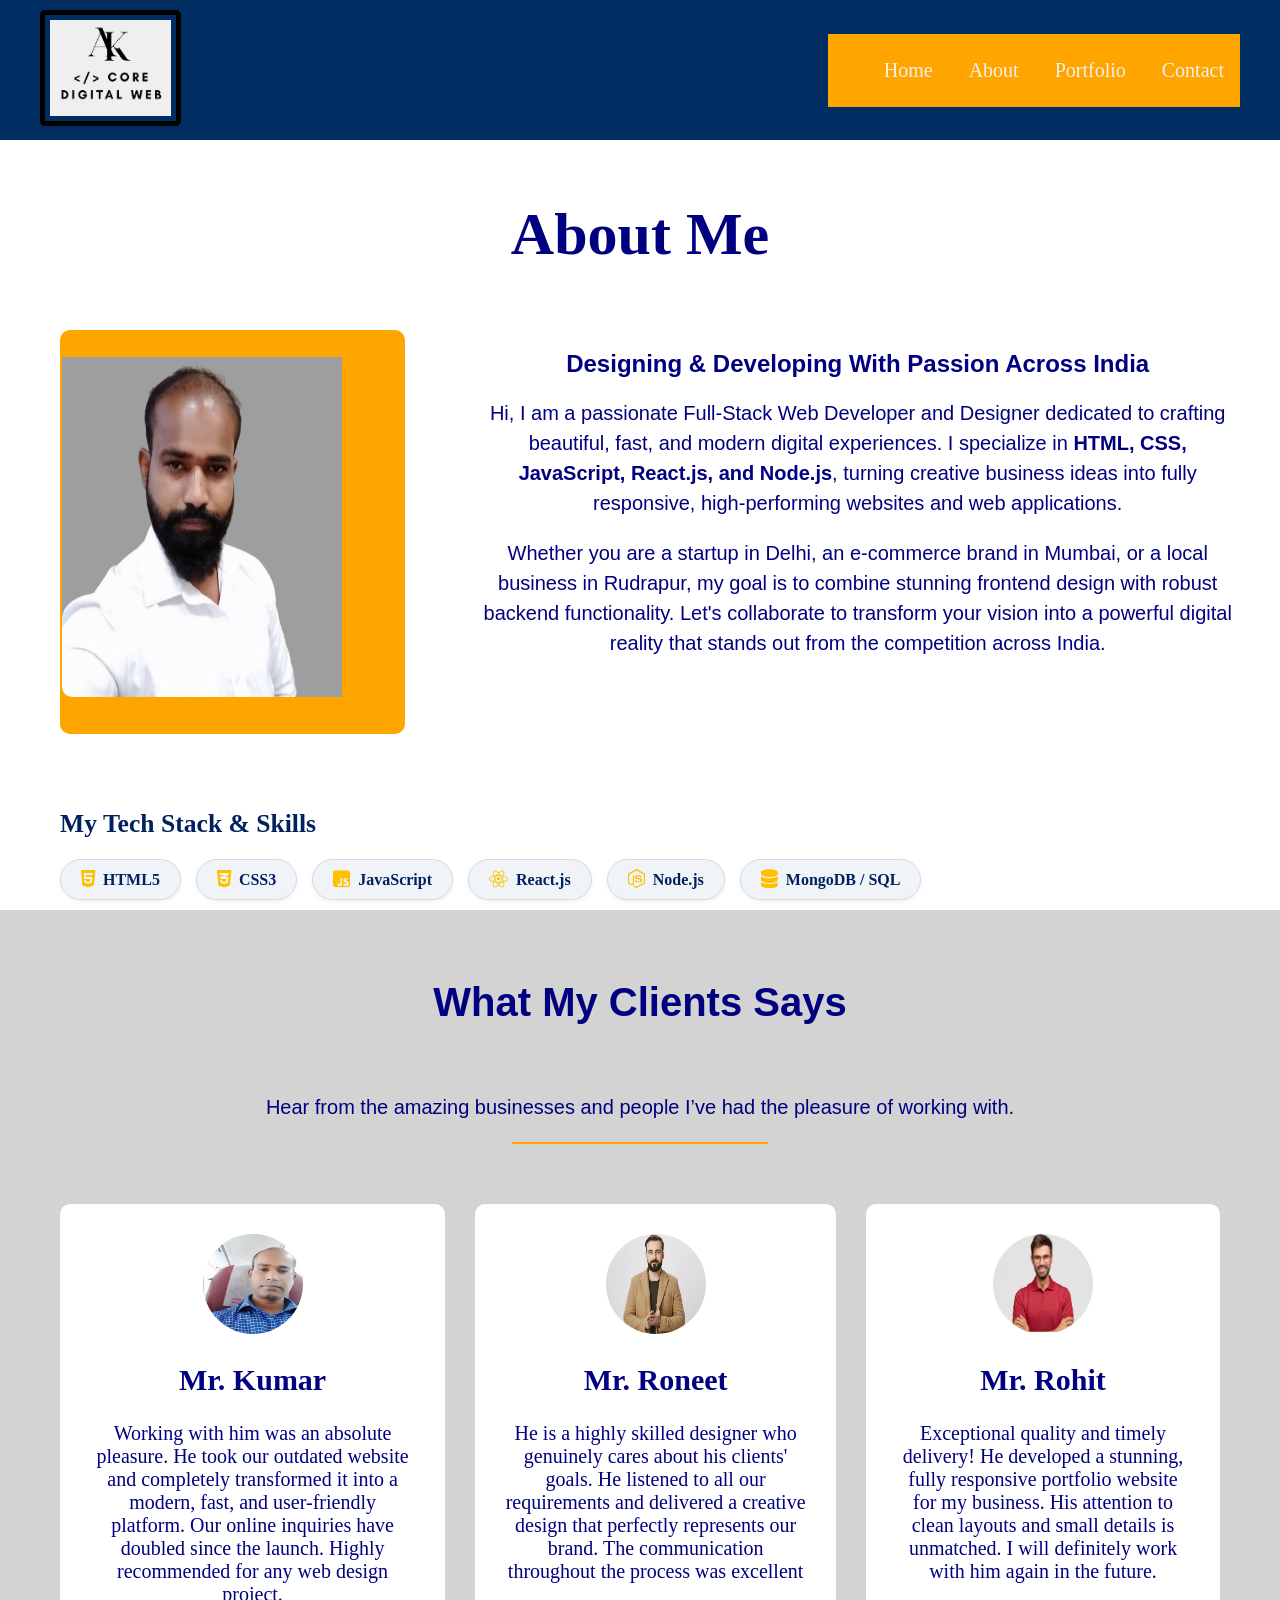
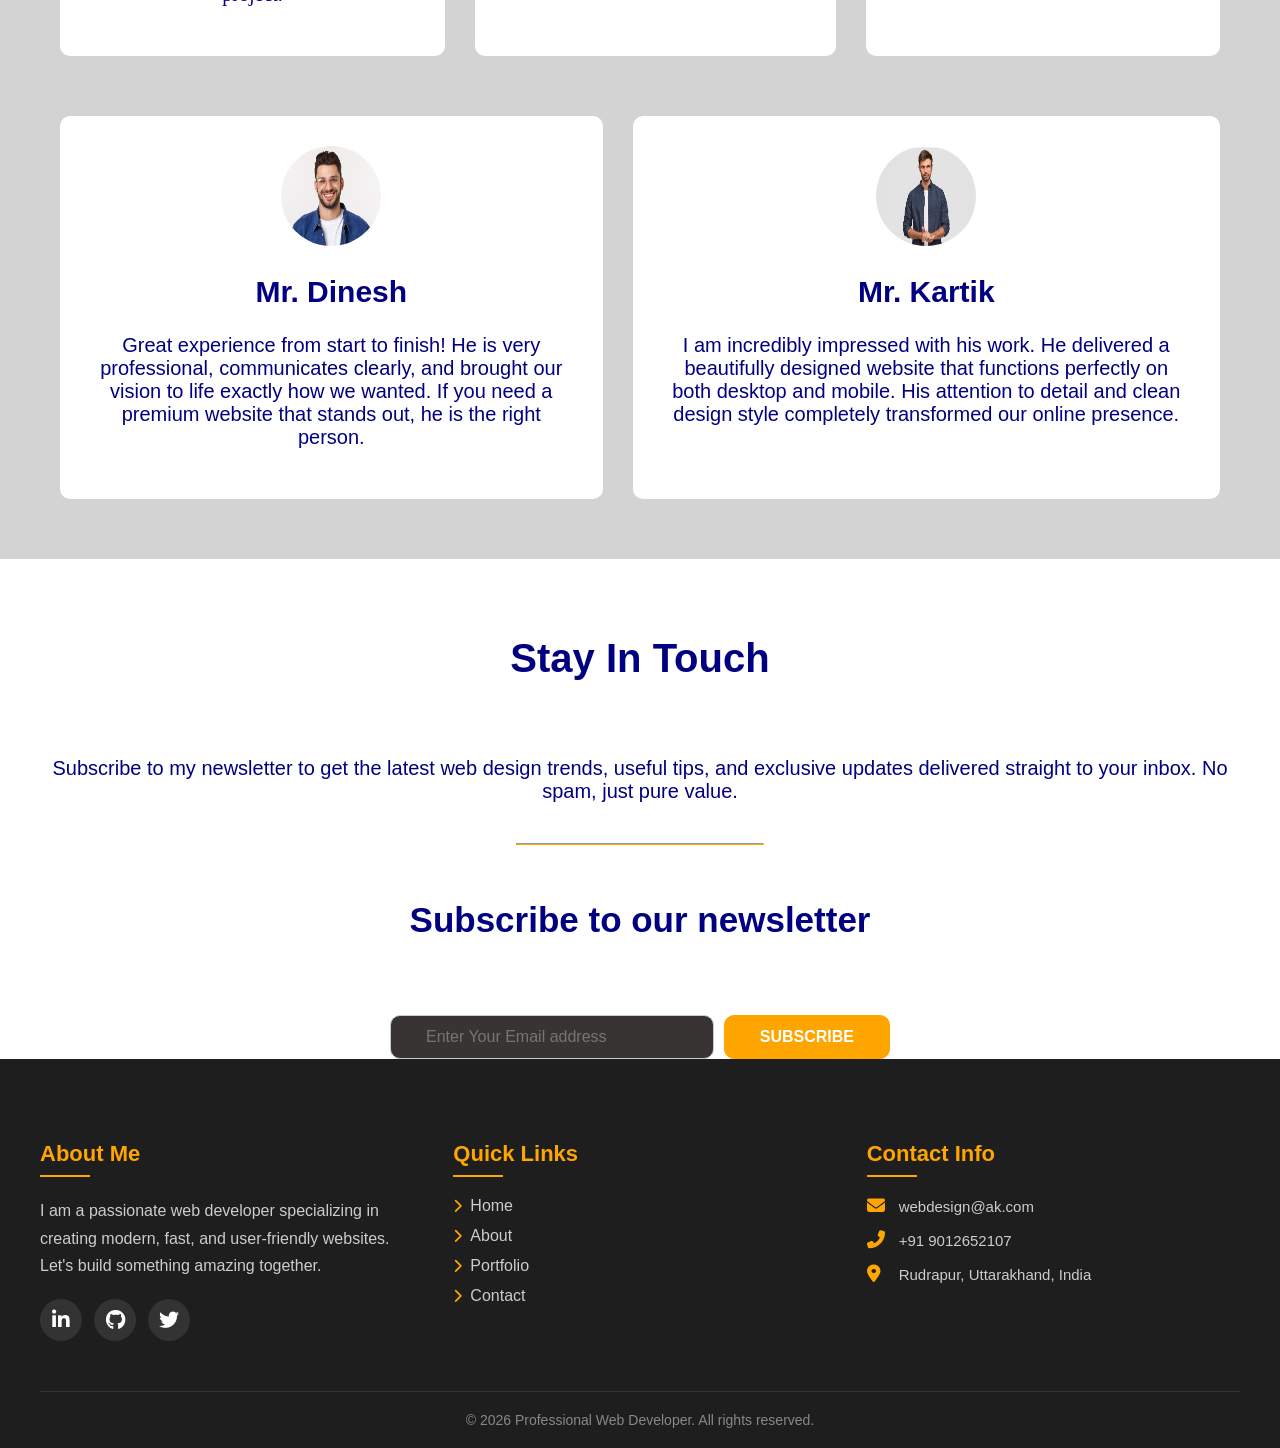
<file: about.html>
<!DOCTYPE html>
<html lang="en">
<head>
    <meta charset="UTF-8">
    <meta name="viewport" content="width=device-width, initial-scale=1.0">
  <title>Professional Web Developer & Designer India | AK Core Digital Web</title>
    <link rel="stylesheet" href="about.css">
    <link
      rel="stylesheet"
      href="https://cdnjs.cloudflare.com/ajax/libs/font-awesome/6.5.1/css/all.min.css"
      integrity="sha512-DTOQO9RWCH3ppGqcWaEA1BIZOC6xxalwEsw9c2QQeAIftl+Vegovlnee1c9QX4TctnWMn13TZye+giMm8e2LwA=="
      crossorigin="anonymous"
      referrerpolicy="no-referrer"
    />
</head>
<body>
     <div class="nav">
         <div class="navbar" style="display: flex; justify-content: space-between; align-items: center; background-color: #002d62; padding: 10px 40px;">
             <div class="logo">
                <img src="images/logo.png" alt="core digital web" width="121px">
            </div>

            <ul class="items">
              <li class="item"><a href="index.html">Home</a></li>
              <li class="item"><a href="about.html">About</a></li>
              <li class="item"><a href="portfolio.html">Portfolio</a></li>
              <li class="item"><a href="contact.html">Contact</a></li>
             
            </ul>
        </div>
                               <!-- this is starting about page structure here -->
        <div class="about">
            <h1>About Me</h1>
        </div>
        <section class="aboutme">
             <div class="about-flex-wrapper">
        <div class="mypic">
           <img src="images/developer.png" alt="me" width="121px">
          
        </div>
 <div class="world">
<h2>Designing & Developing With Passion Across India</h2>

<p>
    Hi, I am a passionate Full-Stack Web Developer and Designer dedicated to crafting beautiful, fast, and modern digital experiences. 
    I specialize in <strong>HTML, CSS, JavaScript, React.js, and Node.js</strong>, turning creative business ideas into fully responsive, high-performing websites and web applications.
</p>

<p>
    Whether you are a startup in Delhi, an e-commerce brand in Mumbai, or a local business in Rudrapur, my goal is to combine stunning frontend design with robust backend functionality. 
    Let's collaborate to transform your vision into a powerful digital reality that stands out from the competition across India.
</p>
</div>

           
            
        </div>

<div class="skills-container">
    <h3 class="skills-title">My Tech Stack & Skills</h3>
    <div class="skills-list">
        <span class="skill-badge"><i class="fab fa-html5"></i> HTML5</span>
        <span class="skill-badge"><i class="fab fa-css3-alt"></i> CSS3</span>
        <span class="skill-badge"><i class="fab fa-js-square"></i> JavaScript</span>
        <span class="skill-badge"><i class="fab fa-react"></i> React.js</span>
        <span class="skill-badge"><i class="fab fa-node-js"></i> Node.js</span>
        <span class="skill-badge"><i class="fas fa-database"></i> MongoDB / SQL</span>
    </div>
</div>
                

    </section>

                 
                          <!-- this is my clints list -->
                <div class="clints">
                    <h1>What My Clients Says</h1>
                    <p>Hear from the amazing businesses and people I’ve had the pleasure of working with.</p>
                     <hr>
                    </div>
                    <section class="gallrey">
                        <div class="card">
                            <div class="pic">
                                <img src="images/iam.jpg.png" alt="human" width="121px">
                            </div>
                            <h1>Mr. Kumar</h1>
                            <p>Working with him was an absolute pleasure. He took our outdated website and completely transformed it into a modern, fast, and user-friendly platform. Our online inquiries have doubled since the launch. Highly recommended for any web design project.</p>
                        </div>
                        <div class="card">
                            <div class="pic">
                                <img src="images/man2.jpg.png" alt="human" width="121px">
                            </div>
                            <h1>Mr. Roneet</h1>
                            <p>He is a highly skilled designer who genuinely cares about his clients' goals. He listened to all our requirements and delivered a creative design that perfectly represents our brand. The communication throughout the process was excellent</p>
                        </div>
                         <div class="card">
                            <div class="pic">
                                <img src="images/man3.jpg.png" alt="human" width="121px">
                            </div>
                            <h1>Mr. Rohit</h1>
                            <p>Exceptional quality and timely delivery! He developed a stunning, fully responsive portfolio website for my business. His attention to clean layouts and small details is unmatched. I will definitely work with him again in the future.</p>
                        </div>
                    </section>
                    <section class="service">
                        <div class="cards">
                            <div class="cl">
                                <img src="images/man4.jpg.png" alt="human" width="121px">
                            </div>
                            <h1>Mr. Dinesh</h1>
                            <p>Great experience from start to finish! He is very professional, communicates clearly, and brought our vision to life exactly how we wanted. If you need a premium website that stands out, he is the right person.</p>
                        </div>
                        <div class="cards">
                            <div class="cl">
                                <img src="images/man1.jpg.png" alt="human" width="121px">
                            </div>
                            <h1>Mr. Kartik</h1>
                            <p>I am incredibly impressed with his work. He delivered a beautifully designed website that functions perfectly on both desktop and mobile. His attention to detail and clean design style completely transformed our online presence.</p>
                        </div>
                    </section>
                                
  <div class="news">
    <h1>Stay In Touch</h1>
    <p>Subscribe to my newsletter to get the latest web design trends, useful tips, and exclusive updates delivered straight to your inbox. No spam, just pure value.</p>
    <hr>
    <h3>Subscribe to our newsletter</h3>
</div>
   
    <div class="subscribe">
    <form action="https://formsubmit.co/ajax/a37488740@gmail.com" method="post" class="cubscribe-form" id="subscribeForm">
        <input type="hidden" name="_captcha" value="false" />
        <input type="hidden" name="_subject" value="New Newsletter Subscription!" />
        <div class="input-group">
            <input type="email" name="sub_email" placeholder="Enter Your Email address" required>
        </div>
        <div class="sub-btn-wrapper">
            <input type="submit" value="SUBSCRIBE">
        </div>
        <div id="subMessage" class="form-message"></div>
    </form>
     </div>

    <!-- ===== FOOTER ===== -->
    <footer class="footer">
      <div class="footer-container">
        <!-- Column 1: About -->
        <div class="footer-column">
          <h3>About Me</h3>
          <p>I am a passionate web developer specializing in creating modern, fast, and user-friendly websites. Let's build something amazing together.</p>
          <div class="social-icons">
            <a href="#" aria-label="LinkedIn"><i class="fab fa-linkedin-in"></i></a>
            <a href="#" aria-label="GitHub"><i class="fab fa-github"></i></a>
            <a href="#" aria-label="Twitter"><i class="fab fa-twitter"></i></a>
          </div>
        </div>

        <!-- Column 2: Quick Links -->
        <div class="footer-column">
          <h3>Quick Links</h3>
          <ul class="footer-links">
            <li><a href="index.html"><i class="fas fa-chevron-right"></i> Home</a></li>
            <li><a href="about.html"><i class="fas fa-chevron-right"></i> About</a></li>
            <li><a href="portfolio.html"><i class="fas fa-chevron-right"></i>Portfolio</a></li>
            <li><a href="contact.html"><i class="fas fa-chevron-right"></i> Contact</a></li>
          </ul>
        </div>

        <!-- Column 3: Contact Info -->
        <div class="footer-column">
          <h3>Contact Info</h3>
          <ul class="contact-info">
            <li><i class="fas fa-envelope"></i> <a href="mailto:webdesign.akrudrapurrealestate.in">webdesign@ak.com</a></li>
            <li><i class="fas fa-phone-alt"></i> <a href="tel:+919012652107">+91 9012652107</a></li>
            <li><i class="fas fa-map-marker-alt"></i> Rudrapur, Uttarakhand, India</li>
          </ul>
        </div>
      </div>

      <div class="footer-bottom">
        <p>&copy; 2026 Professional Web Developer. All rights reserved.</p>
      </div>
    </footer>
    <script src="script.js"></script>
</body>
</html>
</file>
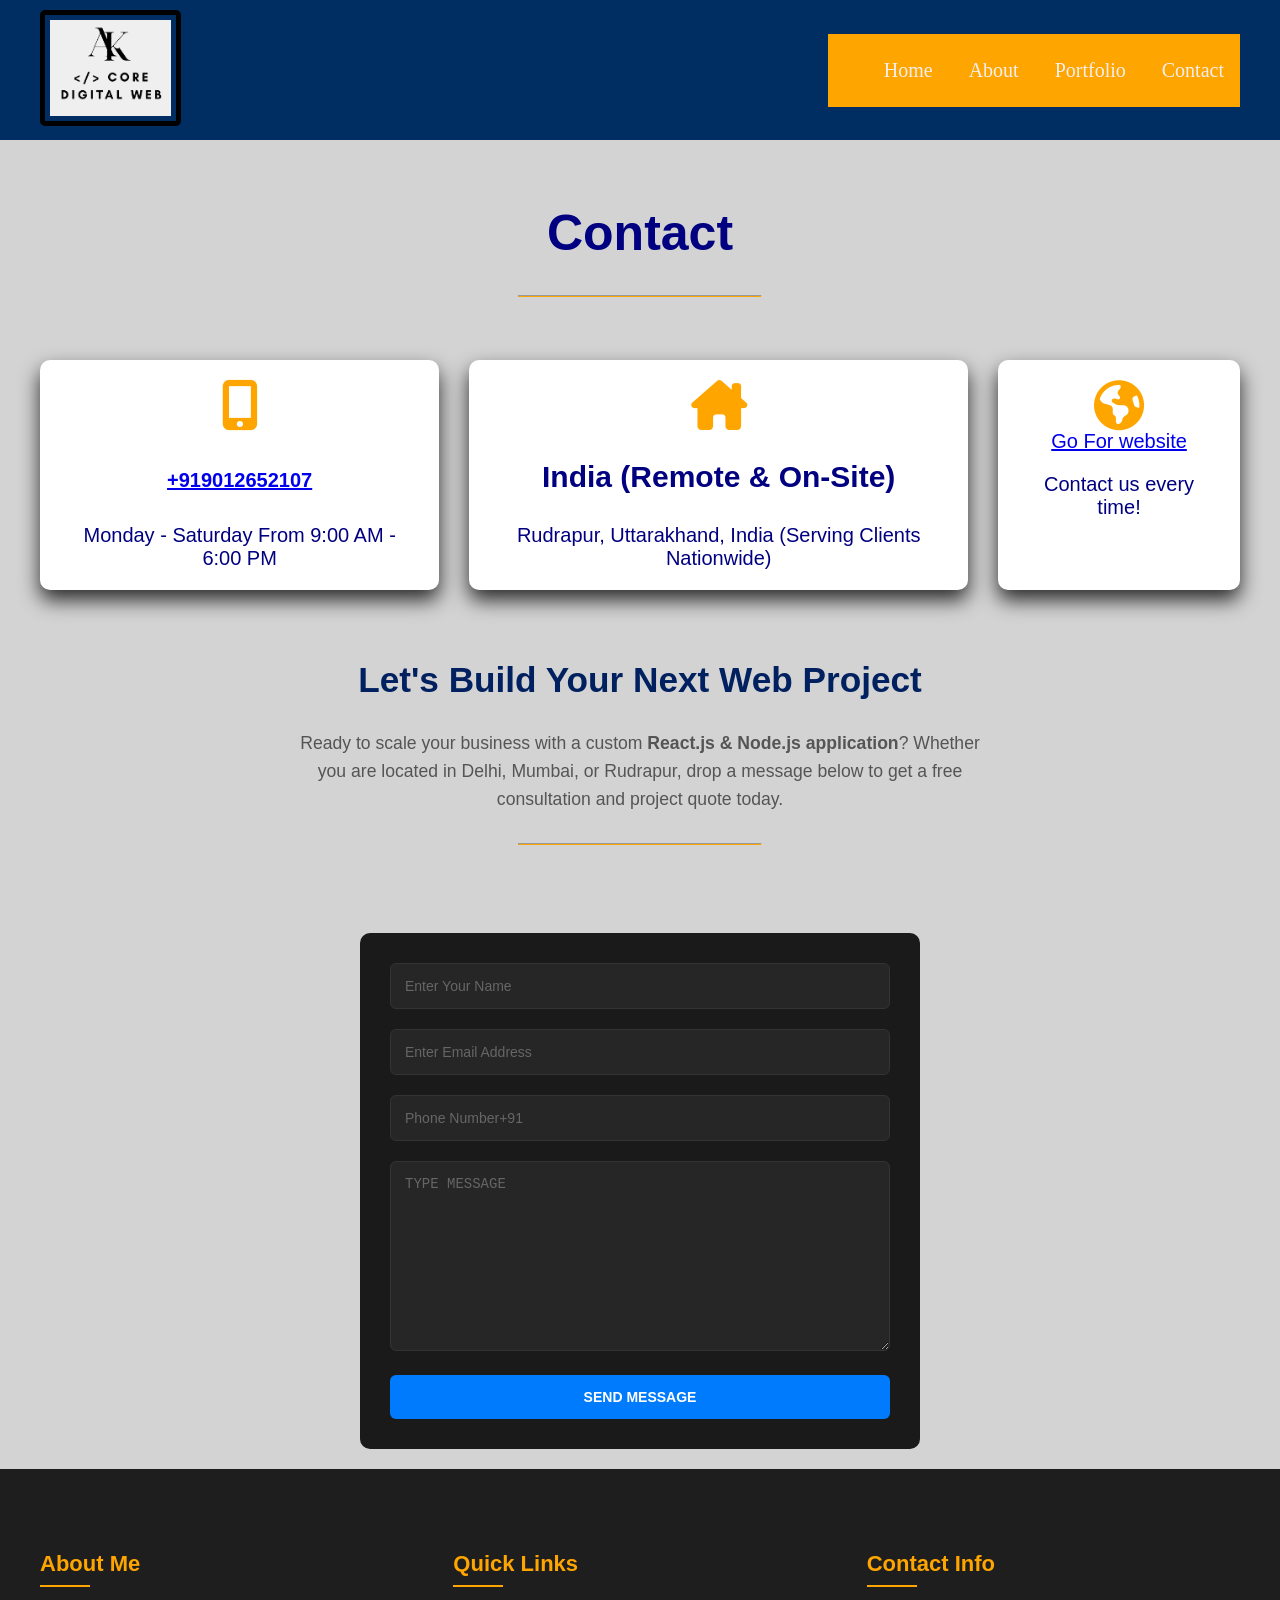
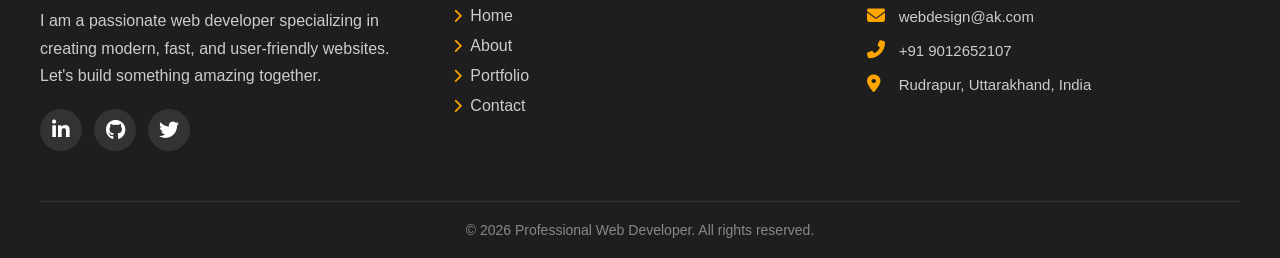
<file: contact.html>
<!doctype html>
<html lang="en">
  <head>
    <meta charset="UTF-8" />
    <meta name="viewport" content="width=device-width, initial-scale=1.0" />
   <title>Professional Web Developer & Designer India | AK Core Digital Web</title>
    <link rel="stylesheet" href="contact.css" />

    <link
      rel="stylesheet"
      href="https://cdnjs.cloudflare.com/ajax/libs/font-awesome/6.5.1/css/all.min.css"
      integrity="sha512-DTOQO9RWCH3ppGqcWaEA1BIZOC6xxalwEsw9c2QQeAIftl+Vegovlnee1c9QX4TctnWMn13TZye+giMm8e2LwA=="
      crossorigin="anonymous"
      referrerpolicy="no-referrer"
    />
  </head>
  <body>
    <div
      class="navbar"
      style="
        display: flex;
        justify-content: space-between;
        align-items: center;
        background-color: #002d62;
        padding: 10px 40px;
      "
    >
      <div class="logo">
        <img src="images/logo.png" alt="core digital web" width="121px" />
      </div>
      <ul class="items">
        <li class="item"><a href="index.html">Home</a></li>
        <li class="item"><a href="about.html">About</a></li>
        <li class="item"><a href="portfolio.html">Portfolio</a></li>
        <li class="item"><a href="contact.html">Contact</a></li>
      </ul>
    </div>
    <div class="contact">
      <h1>Contact</h1>
      <hr />
    </div>
    <!-- contact details & address with icon -->

    <section class="dev">
      <div class="cards">
        <div class="icon">
          <i class="fa-solid fa-mobile-screen-button"></i>
        </div>
        <h3><a href="tel:+919012652107" class="call-link">+919012652107</a></h3>
        <p>Monday - Saturday From 9:00 AM - 6:00 PM</p>
      </div>

      <div class="cards">
        <div class="icon">
          <i class="fa-solid fa-house-chimney"></i>
        </div>
        <h3>India (Remote & On-Site)</h3>
        <p>Rudrapur, Uttarakhand, India (Serving Clients Nationwide)</p>
      </div>

      <div class="cards">
        <div class="icon">
          <i class="fa-solid fa-earth-americas"></i>
        </div>
        <a href="https://a37488740-create.github.io"
          >Go For website</a
        >
        <p>Contact us every time!</p>
      </div>
    </section>
    <div class="get">
      <h2
        style="
          font-size: 2.2rem;
          color: #002060;
          text-align: center;
          margin-top: 40px;
          font-weight: bold;
        "
      >
        Let's Build Your Next Web Project
      </h2>
      <p
        style="
          max-width: 700px;
          margin: 10px auto 30px auto;
          text-align: center;
          font-size: 1.1rem;
          color: #555;
          line-height: 1.6;
        "
      >
        Ready to scale your business with a custom
        <strong>React.js & Node.js application</strong>? Whether you are located
        in Delhi, Mumbai, or Rudrapur, drop a message below to get a free
        consultation and project quote today.
      </p>

      <hr />
    </div>
    <!-- this is a form details method -->
    <form
      class="sendsms"
      id="contactForm"
      action="https://formsubmit.co/ajax/a37488740@gmail.com"
      method="post"
    >
      <input type="hidden" name="_captcha" value="false" />
      <input
        type="text"
        name="username"
        placeholder="Enter Your Name"
        required
      />
      <input
        type="email"
        name="useremail"
        placeholder="Enter Email Address"
        required
      />
      <input type="tel" name="usertel" placeholder="Phone Number+91" required />
      <textarea
        name="explain"
        id="explain"
        cols="30"
        rows="10"
        placeholder="TYPE MESSAGE"
        required
      ></textarea>
      <input type="submit" value="SEND MESSAGE" />
      <div id="formMessage" class="form-message"></div>
    </form>

    <!-- ===== FOOTER ===== -->
    <footer class="footer">
      <div class="footer-container">
        <!-- Column 1: About -->
        <div class="footer-column">
          <h3>About Me</h3>
          <p>
            I am a passionate web developer specializing in creating modern,
            fast, and user-friendly websites. Let's build something amazing
            together.
          </p>
          <div class="social-icons">
            <a href="#" aria-label="LinkedIn"
              ><i class="fab fa-linkedin-in"></i
            ></a>
            <a href="#" aria-label="GitHub"><i class="fab fa-github"></i></a>
            <a href="#" aria-label="Twitter"><i class="fab fa-twitter"></i></a>
          </div>
        </div>

        <!-- Column 2: Quick Links -->
        <div class="footer-column">
          <h3>Quick Links</h3>
          <ul class="footer-links">
            <li>
              <a href="index.html"><i class="fas fa-chevron-right"></i> Home</a>
            </li>
            <li>
              <a href="About.html"
                ><i class="fas fa-chevron-right"></i> About</a
              >
            </li>
            <li>
              <a href="portfolio.html"
                ><i class="fas fa-chevron-right"></i>Portfolio</a
              >
            </li>
            <li>
              <a href="contact.html"
                ><i class="fas fa-chevron-right"></i> Contact</a
              >
            </li>
          </ul>
        </div>

        <!-- Column 3: Contact Info -->
        <div class="footer-column">
          <h3>Contact Info</h3>
          <ul class="contact-info">
            <li>
              <i class="fas fa-envelope"></i>
              <a href="mailto:webdesign.akrudrapurrealestate.in"
                >webdesign@ak.com</a
              >
            </li>
            <li>
              <i class="fas fa-phone-alt"></i>
              <a href="tel:+919012652107">+91 9012652107</a>
            </li>
            <li>
              <i class="fas fa-map-marker-alt"></i> Rudrapur, Uttarakhand, India
            </li>
          </ul>
        </div>
      </div>

      <div class="footer-bottom">
        <p>&copy; 2026 Professional Web Developer. All rights reserved.</p>
      </div>
    </footer>
    <script src="script.js"></script>
  </body>
</html>
</file>
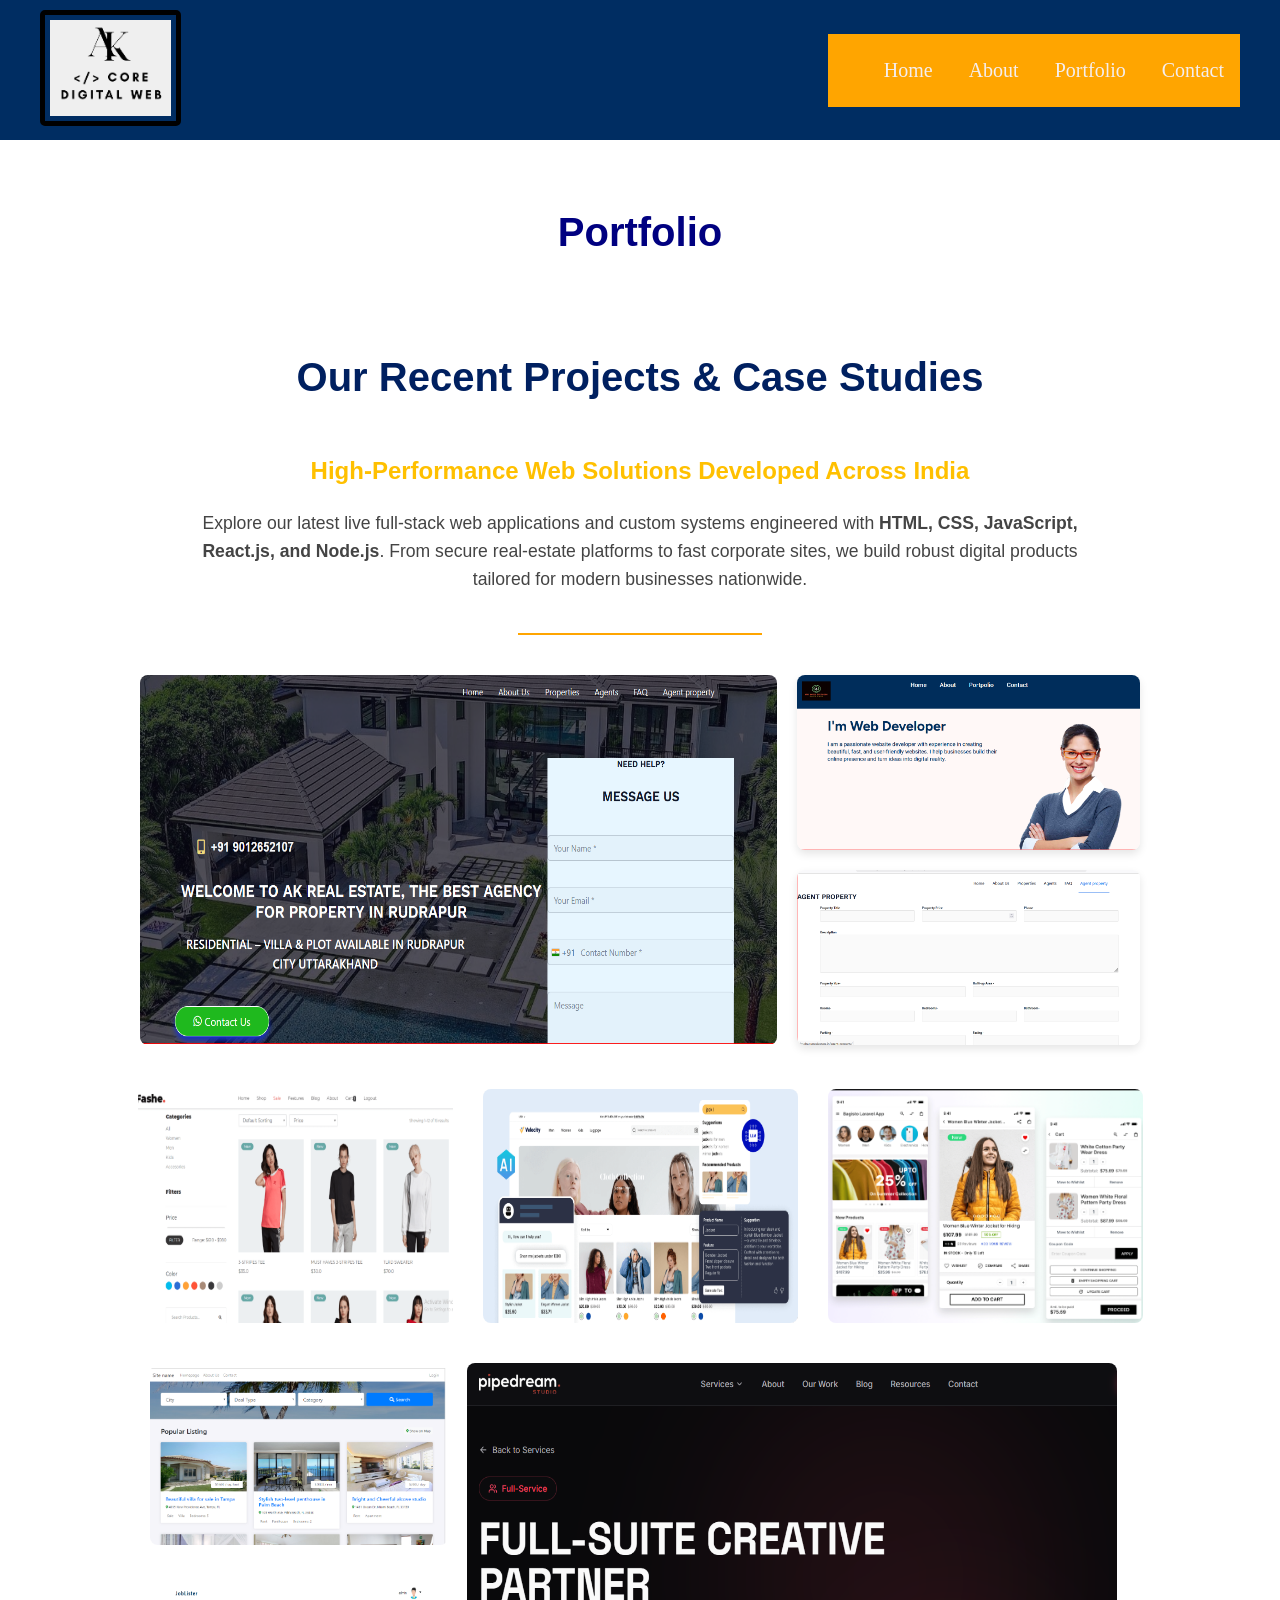
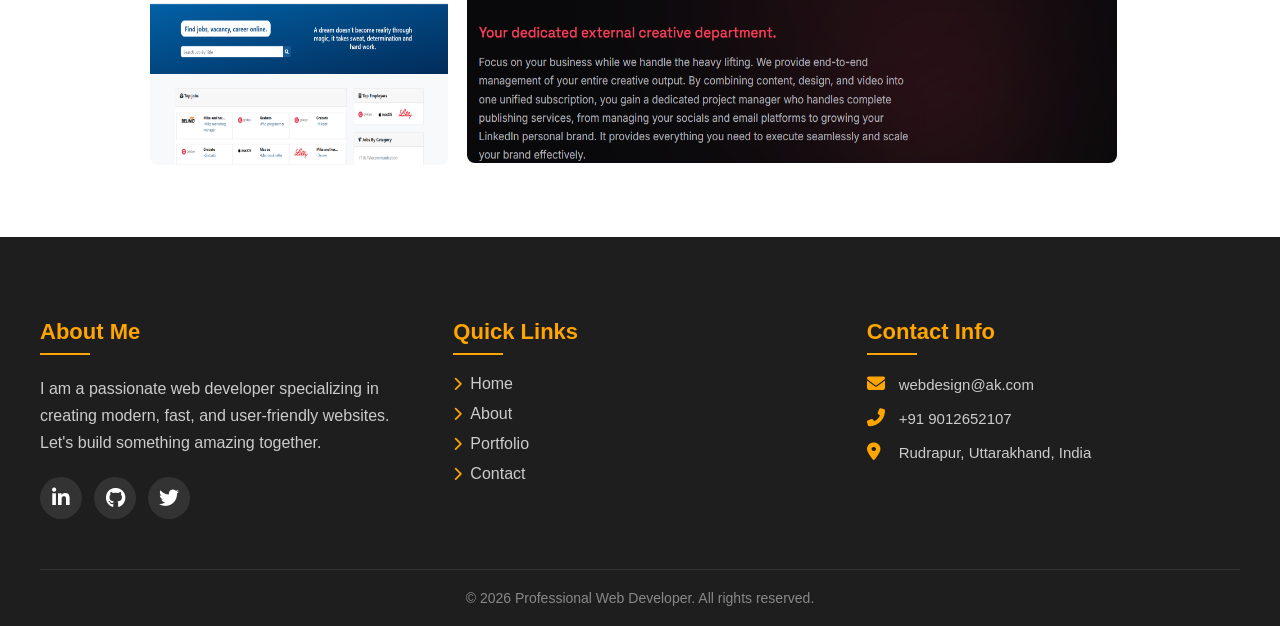
<file: portfolio.html>
<!doctype html>
<html lang="en">
  <head>
    <meta charset="UTF-8" />
    <meta name="viewport" content="width=device-width, initial-scale=1.0" />
    <title>Professional Web Developer & Designer India | AK Core Digital Web</title>
    <link rel="stylesheet" href="portfolio.css" />
    <link
      rel="stylesheet"
      href="https://cdnjs.cloudflare.com/ajax/libs/font-awesome/6.5.1/css/all.min.css"
      integrity="sha512-DTOQO9RWCH3ppGqcWaEA1BIZOC6xxalwEsw9c2QQeAIftl+Vegovlnee1c9QX4TctnWMn13TZye+giMm8e2LwA=="
      crossorigin="anonymous"
      referrerpolicy="no-referrer"
    />
  </head>
  <body>
                 <!-- this is stertup nav(main menu) -->
            <div class="nav">
      <div
        class="navbar"
        style="
          display: flex;
          justify-content: space-between;
          align-items: center;
          background-color: #002d62;
          padding: 10px 40px;
        "
        
      >
        <div class="logo">
          <img src="images/logo.png" alt="core digital web" width="121px" />
        </div>
        <ul class="items">
          <li class="item"><a href="index.html">Home</a></li>
          <li class="item"><a href="about.html">About</a></li>
          <li class="item"><a href="portfolio.html">Portfolio</a></li>
          <li class="item"><a href="contact.html">Contact</a></li>
        </ul>
      </div>
                <!-- rhis is starting portpolio -->
      <div class="port">
        <h1>Portfolio </h1>
      <h1 style="font-size: 2.5rem; color: #002060; text-align: center; margin-top: 40px; font-weight: bold;">Our Recent Projects & Case Studies</h1>

<!-- इसे "What Service You Will Get From Me" की जगह पेस्ट करें -->
<h3 style="font-size: 1.5rem; color: #ffc000; text-align: center; margin-top: 10px;">High-Performance Web Solutions Developed Across India</h3>

<!-- इसे नीचे वाले लंबे पैराग्राफ की जगह पेस्ट करें -->
<p style="max-width: 900px; margin: 20px auto 40px auto; text-align: center; font-size: 1.1rem; color: #444; line-height: 1.6; padding: 0 15px;">
    Explore our latest live full-stack web applications and custom systems engineered with <strong>HTML, CSS, JavaScript, React.js, and Node.js</strong>. 
    From secure real-estate platforms to fast corporate sites, we build robust digital products tailored for modern businesses nationwide.
        <hr>
      </div>
      <section class="gallrey">
       
          <div class="photo">
            <img src="images/port1.jpg" alt="pic">
          </div>
          <div class="card">
          <img src="images/port.jpg" alt="pic">
            <img src="images/port2.jpg" alt="pic">
          </div>
        </section>
        
          <div class="card2">
            <img src="images/web1.jpg.png" alt="pic" width="121px">
            <img src="images/web2.jpg.png" alt="pic" width="121px">
            <img src="images/web3.jpg.png" alt="pic" width="121px">
          </div>
          
          <section class="gallrey2">
            <div class="card1">
              <img src="images/web4.jpg.png" alt="pics" width="121px">
              <img src="images/web5.jpg.png" alt="pics" width="121px">
            </div>
            <div class="photo1">
              <img src="images/web7.jpg.png.png" alt="pics" width="121px">
            </div>
          </section>

    <!-- ===== FOOTER ===== -->
    <footer class="footer">
      <div class="footer-container">
        <!-- Column 1: About -->
        <div class="footer-column">
          <h3>About Me</h3>
          <p>I am a passionate web developer specializing in creating modern, fast, and user-friendly websites. Let's build something amazing together.</p>
          <div class="social-icons">
            <a href="#" aria-label="LinkedIn"><i class="fab fa-linkedin-in"></i></a>
            <a href="#" aria-label="GitHub"><i class="fab fa-github"></i></a>
            <a href="#" aria-label="Twitter"><i class="fab fa-twitter"></i></a>
          </div>
        </div>

        <!-- Column 2: Quick Links -->
        <div class="footer-column">
          <h3>Quick Links</h3>
          <ul class="footer-links">
            <li><a href="index.html"><i class="fas fa-chevron-right"></i> Home</a></li>
            <li><a href="about.html"><i class="fas fa-chevron-right"></i> About</a></li>
            <li><a href="portfolio.html"><i class="fas fa-chevron-right"></i> Portfolio</a></li>
            <li><a href="contact.html"><i class="fas fa-chevron-right"></i> Contact</a></li>
          </ul>
        </div>

        <!-- Column 3: Contact Info -->
        <div class="footer-column">
          <h3>Contact Info</h3>
          <ul class="contact-info">
            <li><i class="fas fa-envelope"></i> <a href="mailto:webdesign.akrudrapurrealestate.in">webdesign@ak.com</a></li>
            <li><i class="fas fa-phone-alt"></i> <a href="tel:+919012652107">+91 9012652107</a></li>
            <li><i class="fas fa-map-marker-alt"></i> Rudrapur, Uttarakhand, India</li>
          </ul>
        </div>
      </div>

      <div class="footer-bottom">
        <p>&copy; 2026 Professional Web Developer. All rights reserved.</p>
      </div>
    </footer>
  </body>
</html>
</file>
<file: about.css>
html {
  height: 100%;
}

body {
  background-color: rgb(211, 211, 211);
  margin: 0;
  display: flex;
  flex-direction: column;
  min-height: 100vh;
}

/* .nav{
   background-color:rgb(196, 196, 122);
} */
.logo img {
  border: 5px solid black;
  border-radius: 5px;
  padding: 5px;
}
.logo img:hover {
  transform: scale(1.12);
  background-color: orange;
  cursor: pointer;
}
.items {
  background-color: orange;
  list-style: none;
  margin: 0;
  margin-left: auto;
  height: 48px;
  text-align: center;
  padding-top: 25px;

  /* width: 50%; */
}
.item {
  display: inline;
}
.item a {
  text-decoration: none;
  text-transform: capitalize;
  font-size: 20px;
  color: rgb(245, 238, 238);
  padding: 0 16px;
  border-radius: 4px;
}
a:hover {
  background-color: rgb(10, 7, 1);
  color: white;
  font-size: 22px;
  box-shadow: 0px 10px 10px;
}
a:active {
  font-size: 25px;
}
/* this is starting about page structure here */
.about {
  text-align: center;
  color: navy;
  font-size: 30px;
  padding: 20px;
  background-color: white;
}
.aboutme {
  display: flex;
  justify-content: center;
  width: 100%;

  background-color: white;
}
.mypic {
  width: 30%;
  margin-left: 60px;
  border: 2px solid orange;
  width: 400px;
  height: 400px;
  border-radius: 10px;
  background-color: orange;
}
.mypic:hover {
  transform: scale(1.05);
  cursor: pointer;
  box-shadow: 0 4px 20px rgba(0, 0, 0, 0.8);
  background-color: black;
}
.mypic img {
  display: block;
  width: 280px;
  height: 340px;
  padding: 25px 30px 0px 0px;
  border-radius: 10px;
}
.mypic img:hover {
  transform: scale(1.05);
  cursor: pointer;
}
.world {
  width: 70%;
  margin: 0px 40px 0px 40px;
  text-align: center;
  font-family: sans-serif;
  color: navy;
}
.world h3 {
  font-size: 30px;
}
.world hr {
  text-decoration: none;
  border-bottom: 1px solid orange;
  margin-left: 5%;
  margin-right: 75%;
}
.world p {
  font-size: 20px;
  line-height: 1.5;
}

.arts {
  font-family: sans-serif;
  text-align: center;
  color: navy;
  background-color: white;
  margin-top: -30px;
}

.arts h3 {
  font-size: 30px;
  text-align: left;
  margin-left: 60px;
  padding-top: 20px;
}
.arts hr {
  text-decoration: none;
  border-bottom: 1px solid orange;
  margin-left: 5%;
  margin-right: 75%;
}
.arts p {
  font-size: 20px;
  line-height: 1.5;
  margin-left: 60px;
  margin-right: 30px;
  padding-top: 20px;
  padding-bottom: 20px;
}
/* this is my clints list */
.clints {
  font-family: sans-serif;
  text-align: center;
  color: navy;
  margin-top: 30px;
}
.clints h1 {
  font-size: 40px;
  padding: 40px;
}
.clints p {
  font-size: 20px;
  line-height: 1.5;
  padding: 0px 30px 0px 30px;
}
.clints hr {
  text-decoration: none;
  border: 1px solid orange;
  margin-left: 40%;
  margin-right: 40%;
}
.gallrey {
  display: flex;
  justify-content: center;
  gap: 30px;
  margin: 60px 60px 60px 60px;
}

.card {
  text-align: center;
  color: navy;
  padding: 30px;
  border-radius: 10px;
  background-color: white;
}
/* .card:hover {
  transform: scale(1.05);
  cursor: pointer;
  box-shadow: 0px 10px 20px rgb(218, 149, 21);
} */
.pic img {
  width: 100px;
  height: 100px;
  border-radius: 50%;
}
.pic img:hover {
  transform: scale(1.05);
  cursor: pointer;
  box-shadow: 0px 10px 20px rgba(238, 129, 5, 0.8);
}
.gallrey h1 {
  font-size: 30px;
}
.gallrey p {
  font-size: 20px;
}

.service {
  display: flex;
  justify-content: center;
  gap: 30px;
  margin: 60px;
}
.cards {
  text-align: center;
  padding: 30px;
  font-family: sans-serif;
  color: navy;
  border-radius: 10px;
  background-color: white;
}
/* .cards:hover {
  transform: scale(1.05);
  cursor: pointer;
  box-shadow: 0px 10px 20px rgb(218, 149, 21);
} */
.cl img {
  width: 100px;
  height: 100px;
  border-radius: 50%;
}
.cl img:hover {
  transform: scale(1.05);
  cursor: pointer;
  box-shadow: 0px 10px 20px rgb(218, 149, 21);
}
.cards h1 {
  font-size: 30px;
}
.cards p {
  font-size: 20px;
}
.news {
  margin: 60px auto;
  padding: 20px;
  text-align: center;
  font-family: sans-serif;
  color: navy;
  background-color: white;
}
.news h1 {
  font-size: 40px;
  padding: 30px;
}
.news p {
  font-size: 20px;
  padding: 20px;
}
.news hr {
  text-decoration: none;
  border-bottom: 1px solid orange;
  margin-left: 40%;
  margin-right: 40%;
  margin-top: 20px;
}
.news h3 {
  font-size: 35px;
  padding: 20px;
}
.subscribe-form input {
  width: 100%;
}
/* 1. Main bahar ka div (Isse pura section page ke beech me aayega) */
.subscribe {
  display: flex;
  justify-content: center;
  margin: 30px auto;
  margin-top: -60px;
  margin-bottom: 0;
  width: 100%;
  background-color: white;
}

/* 2. Pura form block aur uski maximum chaudaee (width) */
.cubscribe-form {
  display: flex;
  width: 100%;
  max-width: 500px;
}

/* 3. Input group div (Jo input aur button ko ek line me jodega) */
.input-group {
  display: flex;
  width: 100%;
}

/* 4. Email box ki styling */
.input-group input[type="email"] {
  flex: 1;
  padding: 12px 35px;

  font-size: 16px;
  border: 1px solid #ccc;
  border-radius: 10px; /* Sirf left corners gol honge */
  outline: none;
  background-color: rgb(56, 52, 52);
  color: white;
}
.input-group input[type="email"]:hover {
  transform: scale(1.05);
  cursor: pointer;
  background-color: rgb(72, 45, 224);
}

/* 5. Subscribe button ki styling */
.cubscribe-form input[type="submit"] {
  padding: 12px 35px;
  font-size: 16px;
  font-weight: bold;
  background-color: orange; /* Dark Navy Blue rang */
  color: white;
  border: 1px solid orange;
  border-radius: 10px; /* Sirf right corners gol honge */
  cursor: pointer;
  margin-left: 10px;
}
.cubscribe-form input[type="submit"]:hover {
  transform: scale(1.05);
  cursor: pointer;
  background-color: black;
}

/* Form submission feedback message */
.form-message {
  margin-top: 15px;
  padding: 12px;
  border-radius: 6px;
  font-family: sans-serif;
  font-size: 16px;
  text-align: center;
  display: none;
}

.form-message.success {
  display: block;
  background-color: #1e7e34;
  color: #ffffff;
  border: 1px solid #28a745;
}

.form-message.error {
  display: block;
  background-color: #7e1e1e;
  color: #ffffff;
  border: 1px solid #dc3545;
}

/* ===== FOOTER STYLES ===== */
.footer {
  background-color: #1e1e1e;
  color: #f0f0f0;
  font-family: sans-serif;
  padding: 60px 40px 0;
  margin-top: auto;
}

.footer-container {
  display: flex;
  justify-content: space-between;
  flex-wrap: wrap;
  gap: 40px;
  max-width: 1200px;
  margin: 0 auto;
}

.footer-column {
  flex: 1;
  min-width: 220px;
}

.footer-column h3 {
  color: orange;
  font-size: 22px;
  margin-bottom: 20px;
  position: relative;
  padding-bottom: 10px;
}

.footer-column h3::after {
  content: "";
  position: absolute;
  left: 0;
  bottom: 0;
  width: 50px;
  height: 2px;
  background-color: orange;
}

.footer-column p {
  font-size: 16px;
  line-height: 1.7;
  color: #ccc;
  margin-bottom: 20px;
}

/* Social Icons */
.social-icons {
  display: flex;
  gap: 12px;
}

.social-icons a {
  display: flex;
  align-items: center;
  justify-content: center;
  width: 42px;
  height: 42px;
  background-color: #333;
  border-radius: 50%;
  color: #fff;
  font-size: 20px;
  text-decoration: none;
  transition: all 0.3s ease;
}

.social-icons a:hover {
  background-color: orange;
  color: #1e1e1e;
  transform: translateY(-3px);
}

/* Quick Links */
.footer-links {
  list-style: none;
  padding: 0;
  margin: 0;
}

.footer-links li {
  margin-bottom: 12px;
}

.footer-links a {
  color: #ccc;
  text-decoration: none;
  font-size: 16px;
  transition: color 0.3s ease;
  display: flex;
  align-items: center;
  gap: 8px;
}

.footer-links a:hover {
  color: orange;
  padding-left: 5px;
}

.footer-links a i {
  font-size: 14px;
  color: orange;
}

/* Contact Info */
.contact-info {
  list-style: none;
  padding: 0;
  margin: 0;
}

.contact-info li {
  display: flex;
  align-items: center;
  gap: 12px;
  margin-bottom: 16px;
  color: #ccc;
  font-size: 15px;
}

.contact-info li i {
  width: 20px;
  color: orange;
  font-size: 18px;
}

.contact-info li a {
  color: #ccc;
  text-decoration: none;
  transition: color 0.3s ease;
}

.contact-info li a:hover {
  color: orange;
}

/* Copyright Bar */
.footer-bottom {
  margin-top: 50px;
  padding: 20px 0;
  border-top: 1px solid #333;
  text-align: center;
}

.footer-bottom p {
  font-size: 14px;
  color: #888;
  margin: 0;
}

.footer-bottom p span {
  color: orange;
}

/* Responsive Footer */
@media (max-width: 768px) {
  .footer {
    padding: 40px 20px 0;
  }

  .footer-container {
    flex-direction: column;
    gap: 30px;
  }

  .footer-column {
    min-width: 100%;
  }
}

/* ===== MOBILE RESPONSIVE (max-width: 768px) ===== */
@media (max-width: 768px) {
  /* ---- NAVBAR ---- */
  .navbar {
    flex-direction: column !important;
    padding: 10px 20px !important;
    gap: 10px;
  }
  .items {
    margin-left: 0 !important;
    padding-top: 10px;
    height: auto;
    display: flex;
    flex-wrap: wrap;
    justify-content: center;
    gap: 5px;
    width: 100%;
  }
  .item a {
    font-size: 14px;
    padding: 6px 10px;
  }
  .logo img {
    width: 100px;
  }

  /* ---- ABOUT PAGE TITLE ---- */
  .about {
    font-size: 22px;
    padding: 15px;
  }
  .about h1 {
    font-size: 28px;
  }

  /* ---- ABOUT ME SECTION ---- */
  .aboutme {
    flex-direction: column;
    align-items: center;
  }
  .mypic {
    width: 90%;
    max-width: 300px;
    height: auto;
    margin: 20px auto;
  }
  .mypic img {
    width: 80%;
    height: auto;
    padding: 20px;
  }
  .world {
    width: 90%;
    margin: 20px auto;
  }
  .world h3 {
    font-size: 22px;
  }
  .world p {
    font-size: 16px;
  }

  /* ---- ARTS SECTION ---- */
  .arts h3 {
    font-size: 22px;
    margin-left: 20px;
  }
  .arts p {
    font-size: 16px;
    margin-left: 20px;
    margin-right: 20px;
  }

  /* ---- CLIENTS SECTION ---- */
  .clints h1 {
    font-size: 28px;
  }
  .clints p {
    font-size: 16px;
  }
  .clints hr {
    margin-left: 20%;
    margin-right: 20%;
  }

  /* ---- GALLERY (Testimonials Row 1) ---- */
  .gallrey {
    flex-direction: column;
    margin: 30px 20px;
    gap: 20px;
  }
  .gallrey h1 {
    font-size: 22px;
  }
  .gallrey p {
    font-size: 16px;
  }

  /* ---- SERVICE (Testimonials Row 2) ---- */
  .service {
    flex-direction: column;
    margin: 20px;
    gap: 20px;
  }
  .cards h1 {
    font-size: 22px;
  }
  .cards p {
    font-size: 16px;
  }

  /* ---- NEWS SECTION ---- */
  .news h1 {
    font-size: 28px;
  }
  .news p {
    font-size: 16px;
  }
  .news hr {
    margin-left: 20%;
    margin-right: 20%;
  }
  .news h3 {
    font-size: 24px;
  }

  /* ---- SUBSCRIBE FORM ---- */
  .subscribe {
    flex-direction: column;
    align-items: center;
    margin-top: 0;
  }
  .cubscribe-form {
    flex-direction: column;
    max-width: 90%;
    align-items: center;
  }
  .input-group {
    flex-direction: column;
    width: 100%;
  }
  .input-group input[type="email"] {
    width: 100%;
    box-sizing: border-box;
    border-radius: 10px;
    margin-bottom: 10px;
  }
  .cubscribe-form input[type="submit"] {
    width: 100%;
    margin-left: 0;
    border-radius: 10px;
  }
}

section.aboutme {
  display: flex !important;
  flex-direction: column !important; /* यह मुख्य सेक्शंस को एक के नीचे एक लाएगा */
  align-items: flex-start !important;
  position: relative !important;
}

/* 2. स्किल्स कंटेनर को पूरी चौड़ाई देने और फ्लोट तोड़ने के लिए */
.skills-container {
  width: 100% !important;
  clear: both !important;
  margin-top: 50px !important; /* पीले बॉक्स से नीचे बेहतरीन स्पेस */
  display: block !important;
}

/* 3. स्किल्स के टाइटल को बाईं तरफ सेट करने के लिए */
.skills-title {
  text-align: left !important;
  margin-bottom: 20px !important;
  font-size: 1.6rem !important;
  color: #002060 !important;
  width: 100% !important;
  padding-left: 60px;
}

/* 4. सभी 6 बैज को एक सीधी हॉरिजॉन्टल (Horizontal) लाइन में सजाने के लिए */
.skills-list {
  display: flex !important;
  flex-direction: row !important; /* बैजेस को एक सीधी लाइन में लिटाएगा */
  justify-content: flex-start !important; /* शुरुआत से अलाइन करेगा */
  align-items: center !important;
  gap: 15px !important; /* बैजेस के बीच की दूरी */
  width: 100% !important;
  flex-wrap: nowrap !important; /* इन्हें जबरदस्ती एक ही लाइन में रखेगा */
  overflow-x: auto !important; /* अगर स्क्रीन छोटी हो तो स्क्रॉल हो सके */
  padding-left: 60px;
  padding-bottom: 10px;
}

/* 5. बैज का आकार सही रखने के लिए */

/* स्किल्स के बैजेस को वापस सुंदर और बॉर्डर वाला बनाने के लिए */
.skill-badge {
  background-color: #f0f4f8 !important; /* हल्का बैकग्राउंड */
  color: #002060 !important;
  padding: 10px 20px !important; /* चारों तरफ जगह */
  border-radius: 30px !important; /* कैप्सूल जैसा राउंड लुक */
  border: 1px solid #d1dbe5 !important; /* सुंदर साफ़ बॉर्डर */
  font-weight: bold !important;
  font-size: 1rem !important;
  display: inline-flex !important;
  align-items: center !important;
  gap: 8px !important;
  white-space: nowrap !important;
  box-shadow: 0 2px 5px rgba(0, 0, 0, 0.05) !important;
}

/* आइकॉन्स का कलर वापस सेट करने के लिए */
.skill-badge i {
  color: #ffc000 !important; /* आपके थीम का पीला रंग */
  font-size: 1.2rem !important;
}
.skills-list :hover {
  transform: scale(1.02);
  background-color: navy;
}

/* मोबाइल स्क्रीन पर 'About Me' के मुख्य हिस्से को वर्टिकल (एक के नीचे एक) करने के लिए */
@media screen and (max-width: 768px) {
  /* जो नया div हमने जोड़ा था, उसे मोबाइल पर वर्टिकल फ्लेक्स में बदलें */
  section.aboutme > div[style*="display: flex"] {
    flex-direction: column !important; /* यह पीले बॉक्स और टेक्स्ट को एक के नीचे एक लाएगा */
    align-items: center !important; /* सब कुछ बीच में सेट करेगा */
    gap: 20px !important; /* दोनों के बीच थोड़ा गैप देगा */
  }

  /* पीले बॉक्स (mypic) को मोबाइल पर सही आकार देने के लिए */
  .mypic {
    width: 150px !important; /* मोबाइल पर बॉक्स का साइज सही रहेगा */
    height: 150px !important;
    margin: 0 auto !important; /* स्क्रीन के सेंटर में लाएगा */
  }

  /* टेक्स्ट वाले हिस्से (world) को मोबाइल पर पूरी चौड़ाई देने के लिए */
  .world {
    width: 100% !important;
    text-align: center !important; /* टेक्स्ट को बीच में अलाइन करेगा */
    padding: 0 10px !important;
  }

  /* हेडिंग को मोबाइल पर थोड़ा छोटा और सुंदर रखने के लिए */
  .world h2 {
    font-size: 1.5rem !important;
    line-height: 1.3 !important;
  }
}

/* 1. डेस्कटॉप (बड़ी स्क्रीन) के लिए नियम */
.about-flex-wrapper {
  display: flex;
  gap: 30px;
  align-items: flex-start;
  width: 100%;
}

/* 2. मोबाइल (768px से छोटी स्क्रीन) के लिए नियम */
@media screen and (max-width: 768px) {
  /* पूरे मुख्य हिस्से को वर्टिकल करें */
  .about-flex-wrapper {
    flex-direction: column !important; /* एक के नीचे एक लाएगा */
    align-items: center !important; /* सेंटर अलाइन करेगा */
    gap: 25px !important;
  }

  /* पीले बॉक्स (mypic) को मोबाइल पर वापस लाने और सेंटर करने के लिए */
  .mypic {
    display: block !important;
    width: 150px !important; /* मोबाइल पर बॉक्स का साइज */
    height: 150px !important;
    margin: 0 auto !important; /* स्क्रीन के बीच में रखने के लिए */
  }

  /* टेक्स्ट वाले हिस्से (world) को मोबाइल पर पूरी चौड़ाई देने के लिए */
  .world {
    width: 100% !important;
    text-align: center !important; /* टेक्स्ट बीच में रहेगा */
    padding: 0 15px !important;
  }
}
</file>
<file: contact.css>
/* contact.html link with css  */
html {
  height: 100%;
}

body {
  background-color: rgb(211, 211, 211);
  margin: 0;
  display: flex;
  flex-direction: column;
  min-height: 100vh;
}

/* .nav{
   background-color:rgb(196, 196, 122);
} */
.logo img {
  border: 5px solid black;
  border-radius: 5px;
  padding: 5px;
}
.logo img:hover {
  transform: scale(1.12);
  background-color: orange;
  cursor: pointer;
}
.items {
  background-color: orange;
  list-style: none;
  margin: 0;
  margin-left: auto;
  height: 48px;
  text-align: center;
  padding-top: 25px;

  /* width: 50%; */
}
.item {
  display: inline;
}
.item a {
  text-decoration: none;
  text-transform: capitalize;
  font-size: 20px;
  color: rgb(245, 238, 238);
  padding: 0 16px;
  border-radius: 4px;
}
a:hover {
  background-color: rgb(10, 7, 1);
  color: white;
  font-size: 22px;
  box-shadow: 0px 10px 10px;
}
a:active {
  font-size: 25px;
}
.contact {
  text-align: center;
  font-family: sans-serif;
  font-size: 25px;
  color: navy;
  padding: 30px;
}
.contact hr {
  text-decoration: none;
  border-bottom: 1px solid orange;
  margin-left: 40%;
  margin-right: 40%;
}
/* <!-- contact details & address with icon --> */
.dev {
  display: flex;
  justify-content: center;
  gap: 30px;
  margin: 20px 40px 0px 40px;
}
.cards {
  text-align: center;
  font-family: sans-serif;
  color: navy;
  padding: 20px 40px 0px 40px;
  background-color: white;
  border-radius: 10px;
  box-shadow: 0px 10px 20px rgb(0, 0, 0, 0.8);
}
.cards a {
  font-size: 20px;
}
.cards:hover {
  transform: scale(1.09);
  color: orange;
  box-shadow: 0px 10px 20px rgb(218, 150, 24);
}
.icon i {
  font-size: 50px;
  color: orange;
}
.icon i:hover {
  transform: scale(1.5);
  cursor: pointer;
  color: black;
}
.cards h3 {
  font-size: 30px;
}
.cards p {
  font-size: 20px;
}
.get {
  text-align: center;
  font-family: sans-serif;
  color: navy;
  padding: 30px;
}
.get h1 {
  font-size: 40px;
  padding: 20px;
}
.get hr {
  text-decoration: none;
  border-bottom: 1px solid orange;
  margin-left: 40%;
  margin-right: 40%;
}
/* sendrequest वाले फ़ॉर्म के बाहर का डार्क डिब्बा */
.sendsms {
  background-color: #1a1a1a; /* डार्क बैकग्राउंड */
  max-width: 500px;
  margin: 50px auto 20px auto;

  padding: 30px;
  border-radius: 10px;
}

.sendsms:hover {
  transform: scale(1.02);
  box-shadow: 0 4px 20px rgba(0, 0, 0, 0.8);
}
/* this is a form detail css */
/* सेंड एसएमएस फ़ॉर्म के अंदर के सभी input और textarea */
.sendsms input,
.sendsms textarea {
  width: 100%;
  padding: 14px;
  margin-bottom: 20px;
  background-color: #262626; /* इनपुट बॉक्स का डार्क कलर */
  border: 1px solid #333333;
  border-radius: 6px;
  color: #ffffff; /* टाइपिंग का सफेद रंग */
  box-sizing: border-box;
  font-size: 14px;
}

/* इनपुट बॉक्स के अंदर के धुंधले टेक्स्ट (Placeholder) का रंग */
.sendsms input::placeholder,
.sendsms textarea::placeholder {
  color: #666666;
}

/* सेंड एसएमएस फ़ॉर्म का सबमिट बटन (SEND MESSAGE) */
.sendsms input[type="submit"] {
  background-color: #007bfe; /* ब्राइट ब्लू कलर */
  color: #ffffff;
  font-weight: bold;
  border: none;
  cursor: pointer;
  margin-bottom: 0;
}

/* बटन पर माउस ले जाने पर (Hover Effect) */
.sendsms input[type="submit"]:hover {
  background-color: #0056b3;
}

/* Form submission feedback message */
.form-message {
  margin-top: 15px;
  padding: 12px;
  border-radius: 6px;
  font-family: sans-serif;
  font-size: 16px;
  text-align: center;
  display: none;
}

.form-message.success {
  display: block;
  background-color: #1e7e34;
  color: #ffffff;
  border: 1px solid #28a745;
}

.form-message.error {
  display: block;
  background-color: #7e1e1e;
  color: #ffffff;
  border: 1px solid #dc3545;
}

/* ===== FOOTER STYLES ===== */
.footer {
  background-color: #1e1e1e;
  color: #f0f0f0;
  font-family: sans-serif;
  padding: 60px 40px 0;
  margin-top: auto;
}

.footer-container {
  display: flex;
  justify-content: space-between;
  flex-wrap: wrap;
  gap: 40px;
  max-width: 1200px;
  margin: 0 auto;
}

.footer-column {
  flex: 1;
  min-width: 220px;
}

.footer-column h3 {
  color: orange;
  font-size: 22px;
  margin-bottom: 20px;
  position: relative;
  padding-bottom: 10px;
}

.footer-column h3::after {
  content: "";
  position: absolute;
  left: 0;
  bottom: 0;
  width: 50px;
  height: 2px;
  background-color: orange;
}

.footer-column p {
  font-size: 16px;
  line-height: 1.7;
  color: #ccc;
  margin-bottom: 20px;
}

/* Social Icons */
.social-icons {
  display: flex;
  gap: 12px;
}

.social-icons a {
  display: flex;
  align-items: center;
  justify-content: center;
  width: 42px;
  height: 42px;
  background-color: #333;
  border-radius: 50%;
  color: #fff;
  font-size: 20px;
  text-decoration: none;
  transition: all 0.3s ease;
}

.social-icons a:hover {
  background-color: orange;
  color: #1e1e1e;
  transform: translateY(-3px);
}

/* Quick Links */
.footer-links {
  list-style: none;
  padding: 0;
  margin: 0;
}

.footer-links li {
  margin-bottom: 12px;
}

.footer-links a {
  color: #ccc;
  text-decoration: none;
  font-size: 16px;
  transition: color 0.3s ease;
  display: flex;
  align-items: center;
  gap: 8px;
}

.footer-links a:hover {
  color: orange;
  padding-left: 5px;
}

.footer-links a i {
  font-size: 14px;
  color: orange;
}

/* Contact Info */
.contact-info {
  list-style: none;
  padding: 0;
  margin: 0;
}

.contact-info li {
  display: flex;
  align-items: center;
  gap: 12px;
  margin-bottom: 16px;
  color: #ccc;
  font-size: 15px;
}

.contact-info li i {
  width: 20px;
  color: orange;
  font-size: 18px;
}

.contact-info li a {
  color: #ccc;
  text-decoration: none;
  transition: color 0.3s ease;
}

.contact-info li a:hover {
  color: orange;
}

/* Copyright Bar */
.footer-bottom {
  margin-top: 50px;
  padding: 20px 0;
  border-top: 1px solid #333;
  text-align: center;
}

.footer-bottom p {
  font-size: 14px;
  color: #888;
  margin: 0;
}

.footer-bottom p span {
  color: orange;
}

/* Responsive Footer */
@media (max-width: 768px) {
  .footer {
    padding: 40px 20px 0;
  }

  .footer-container {
    flex-direction: column;
    gap: 30px;
  }

  .footer-column {
    min-width: 100%;
  }
}

/* ===== MOBILE RESPONSIVE (max-width: 768px) ===== */
@media (max-width: 768px) {
  /* ---- NAVBAR ---- */
  .navbar {
    flex-direction: column !important;
    padding: 10px 20px !important;
    gap: 10px;
  }
  .items {
    margin-left: 0 !important;
    padding-top: 10px;
    height: auto;
    display: flex;
    flex-wrap: wrap;
    justify-content: center;
    gap: 5px;
    width: 100%;
  }
  .item a {
    font-size: 14px;
    padding: 6px 10px;
  }
  .logo img {
    width: 100px;
  }

  /* ---- CONTACT TITLE ---- */
  .contact {
    font-size: 20px;
    padding: 15px;
  }
  .contact h1 {
    font-size: 28px;
  }
  .contact hr {
    margin-left: 20%;
    margin-right: 20%;
  }

  /* ---- DEV (Contact Cards) ---- */
  .dev {
    flex-direction: column;
    margin: 10px 15px;
    gap: 15px;
  }
  .cards {
    padding: 15px;
  }
  .cards h3 {
    font-size: 22px;
  }
  .cards p {
    font-size: 16px;
  }

  /* ---- GET IN TOUCH ---- */
  .get h1 {
    font-size: 28px;
  }
  .get hr {
    margin-left: 20%;
    margin-right: 20%;
  }

  /* ---- FORM ---- */
  .sendsms {
    max-width: 90%;
    margin: 30px auto;
    padding: 20px;
  }
}
</file>
<file: portfolio.css>
/* this is my portfolio.html.css */
body {
  background-color: white;
  margin: 0;
}

.logo img {
  border: 5px solid black;
  border-radius: 5px;
  padding: 5px;
}
.logo img:hover {
  transform: scale(1.12);
  background-color: orange;
  cursor: pointer;
}
.items {
  background-color: orange;
  list-style: none;
  margin: 0;
  margin-left: auto;
  height: 48px;
  text-align: center;
  padding-top: 25px;

  /* width: 50%; */
}
.item {
  display: inline;
}
.item a {
  text-decoration: none;
  text-transform: capitalize;
  font-size: 20px;
  color: rgb(245, 238, 238);
  padding: 0 16px;
  border-radius: 4px;
}
a:hover {
  background-color: rgb(10, 7, 1);
  color: white;
  font-size: 22px;
  box-shadow: 0px 10px 10px;
}
a:active {
  font-size: 25px;
}
/* this is stertup portpolio wirting */

.port {
  text-align: center;
  font-family: sans-serif;
  margin: 40px 30px 0px 30px;
  color: navy;
}
.port h1 {
  font-size: 40px;
  padding: 30px;
}
.port h2 {
  font-size: 30px;
  padding: 20px;
}
.port p {
  font-size: 20px;
  padding: 20px;
}
.port hr {
  text-decoration: none;
  border: 1px solid orange;
  margin-left: 40%;
  margin-right: 40%;
}
/* 1. Gallery Section ko aamne-saamne set karne ke liye */
.gallrey {
  display: flex;
  justify-content: space-between; /* Left aur Right ke beech me barabar gap rakhega */
  align-items: flex-start; /* Dono blocks ko upar se barabar rakhega */
  max-width: 1000px; /* Page ki total width */
  margin: 40px auto; /* Page ke bilkul center me lane ke liye */
  padding: 0 20px;
}

/* 2. Left side waali Badi Photo ka block */
.photo {
  width: 65%; /* Yeh screen ka 60% hissa lega */
  margin-right: 20px;
}

.photo img {
  width: 100%; /* Image apne box ke hisab se full badi ho jayegi */
  height: 370px;
  border-radius: 8px; /* Corners round karne ke liye */
}
.photo img:hover {
  transform: scale(1.01);
}

/* 3. Right side waala Card block (Do choti images ke liye) */
.card {
  display: flex;
  flex-direction: column; /* Dono images ko automatic ek ke niche ek khada karega */
  gap: 20px; /* Dono choti images ke beech ka gap */
  width: 35%; /* Yeh screen ka 35% hissa lega */
}

.card img {
  width: 100%; /* Yeh choti images apne 35% waale box me fit rahengi */
  height: 175px;
  border-radius: 8px;
  box-shadow: 0 4px 8px rgba(0, 0, 0, 0.1); /* Sunder look ke liye halki shadow */
}
.card img:hover {
  transform: scale(1.01);
}
.card2 {
  display: flex;
  justify-content: center;
  gap: 30px;
  width: 100%;
  height: auto;
}
.card2 img {
  width: 315px;
  border-radius: 8px;
}
.card2 img:hover {
  transform: scale(1.01);
}
.gallrey2 {
  display: flex;
  justify-content: space-between;
  align-items: center;

  margin-top: 20px;
  overflow: hidden;
}
.card1 {
  display: flex;
  flex-direction: column;
  gap: 0px;
  width: 35%;
  overflow: hidden;
}
.card1 img {
  width: auto;
  margin: 20px 0px 20px 150px;
  height: 180px;
  border-radius: 8px;
  overflow: hidden;
}
.card1 img:hover {
  transform: scale(1.01);
}
.photo1 img {
  width: 80%;
  margin-right: 80px;
  padding-left: 0px;
  height: 400px;
  margin: 20px 80px 20px 0px;

  border-radius: 8px;
  overflow: hidden;
}
.photo1 img:hover {
  transform: scale(1.01);
}

/* ===== FOOTER STYLES ===== */
.footer {
  background-color: #1e1e1e;
  color: #f0f0f0;
  font-family: sans-serif;
  padding: 60px 40px 0;
  margin-top: 50px;
}

.footer-container {
  display: flex;
  justify-content: space-between;
  flex-wrap: wrap;
  gap: 40px;
  max-width: 1200px;
  margin: 0 auto;
}

.footer-column {
  flex: 1;
  min-width: 220px;
}

.footer-column h3 {
  color: orange;
  font-size: 22px;
  margin-bottom: 20px;
  position: relative;
  padding-bottom: 10px;
}

.footer-column h3::after {
  content: "";
  position: absolute;
  left: 0;
  bottom: 0;
  width: 50px;
  height: 2px;
  background-color: orange;
}

.footer-column p {
  font-size: 16px;
  line-height: 1.7;
  color: #ccc;
  margin-bottom: 20px;
}

/* Social Icons */
.social-icons {
  display: flex;
  gap: 12px;
}

.social-icons a {
  display: flex;
  align-items: center;
  justify-content: center;
  width: 42px;
  height: 42px;
  background-color: #333;
  border-radius: 50%;
  color: #fff;
  font-size: 20px;
  text-decoration: none;
  transition: all 0.3s ease;
}

.social-icons a:hover {
  background-color: orange;
  color: #1e1e1e;
  transform: translateY(-3px);
}

/* Quick Links */
.footer-links {
  list-style: none;
  padding: 0;
  margin: 0;
}

.footer-links li {
  margin-bottom: 12px;
}

.footer-links a {
  color: #ccc;
  text-decoration: none;
  font-size: 16px;
  transition: color 0.3s ease;
  display: flex;
  align-items: center;
  gap: 8px;
}

.footer-links a:hover {
  color: orange;
  padding-left: 5px;
}

.footer-links a i {
  font-size: 14px;
  color: orange;
}

/* Contact Info */
.contact-info {
  list-style: none;
  padding: 0;
  margin: 0;
}

.contact-info li {
  display: flex;
  align-items: center;
  gap: 12px;
  margin-bottom: 16px;
  color: #ccc;
  font-size: 15px;
}

.contact-info li i {
  width: 20px;
  color: orange;
  font-size: 18px;
}

.contact-info li a {
  color: #ccc;
  text-decoration: none;
  transition: color 0.3s ease;
}

.contact-info li a:hover {
  color: orange;
}

/* Copyright Bar */
.footer-bottom {
  margin-top: 50px;
  padding: 20px 0;
  border-top: 1px solid #333;
  text-align: center;
}

.footer-bottom p {
  font-size: 14px;
  color: #888;
  margin: 0;
}

.footer-bottom p span {
  color: orange;
}

/* Responsive Footer */
@media (max-width: 768px) {
  .footer {
    padding: 40px 20px 0;
  }

  .footer-container {
    flex-direction: column;
    gap: 30px;
  }

  .footer-column {
    min-width: 100%;
  }
}

/* ===== MOBILE RESPONSIVE (max-width: 768px) ===== */
@media (max-width: 768px) {
  /* ---- NAVBAR ---- */
  .navbar {
    flex-direction: column !important;
    padding: 10px 20px !important;
    gap: 10px;
  }
  .items {
    margin-left: 0 !important;
    padding-top: 10px;
    height: auto;
    display: flex;
    flex-wrap: wrap;
    justify-content: center;
    gap: 5px;
    width: 100%;
  }
  .item a {
    font-size: 14px;
    padding: 6px 10px;
  }
  .logo img {
    width: 100px;
  }

  /* ---- PORTFOLIO TITLE ---- */
  .port h1 {
    font-size: 28px;
  }
  .port h2 {
    font-size: 22px;
  }
  .port p {
    font-size: 16px;
  }
  .port hr {
    margin-left: 20%;
    margin-right: 20%;
  }

  /* ---- GALLERY (Main layout) ---- */
  .gallrey {
    flex-direction: column;
    max-width: 90%;
    margin: 20px auto;
  }
  .photo {
    width: 100%;
    margin-right: 0;
  }
  .photo img {
    height: auto;
  }
  .card {
    width: 100%;
    flex-direction: row;
    gap: 10px;
  }
  .card img {
    height: auto;
  }

  /* ---- CARD2 (Row of 3 images) ---- */
  .card2 {
    flex-direction: column;
    align-items: center;
    gap: 15px;
  }
  .card2 img {
    width: 90%;
    height: auto;
  }

  /* ---- GALLREY2 (Second gallery layout) ---- */
  .gallrey2 {
    flex-direction: column;
    align-items: center;
  }
  .card1 {
    width: 100%;
    flex-direction: column;
    align-items: center;
  }
  .card1 img {
    width: 90%;
    margin: 10px auto;
    height: auto;
  }
  .photo1 {
    width: 100%;
    text-align: center;
  }
  .photo1 img {
    width: 90%;
    margin: 10px auto;
    height: auto;
  }
}
</file>
